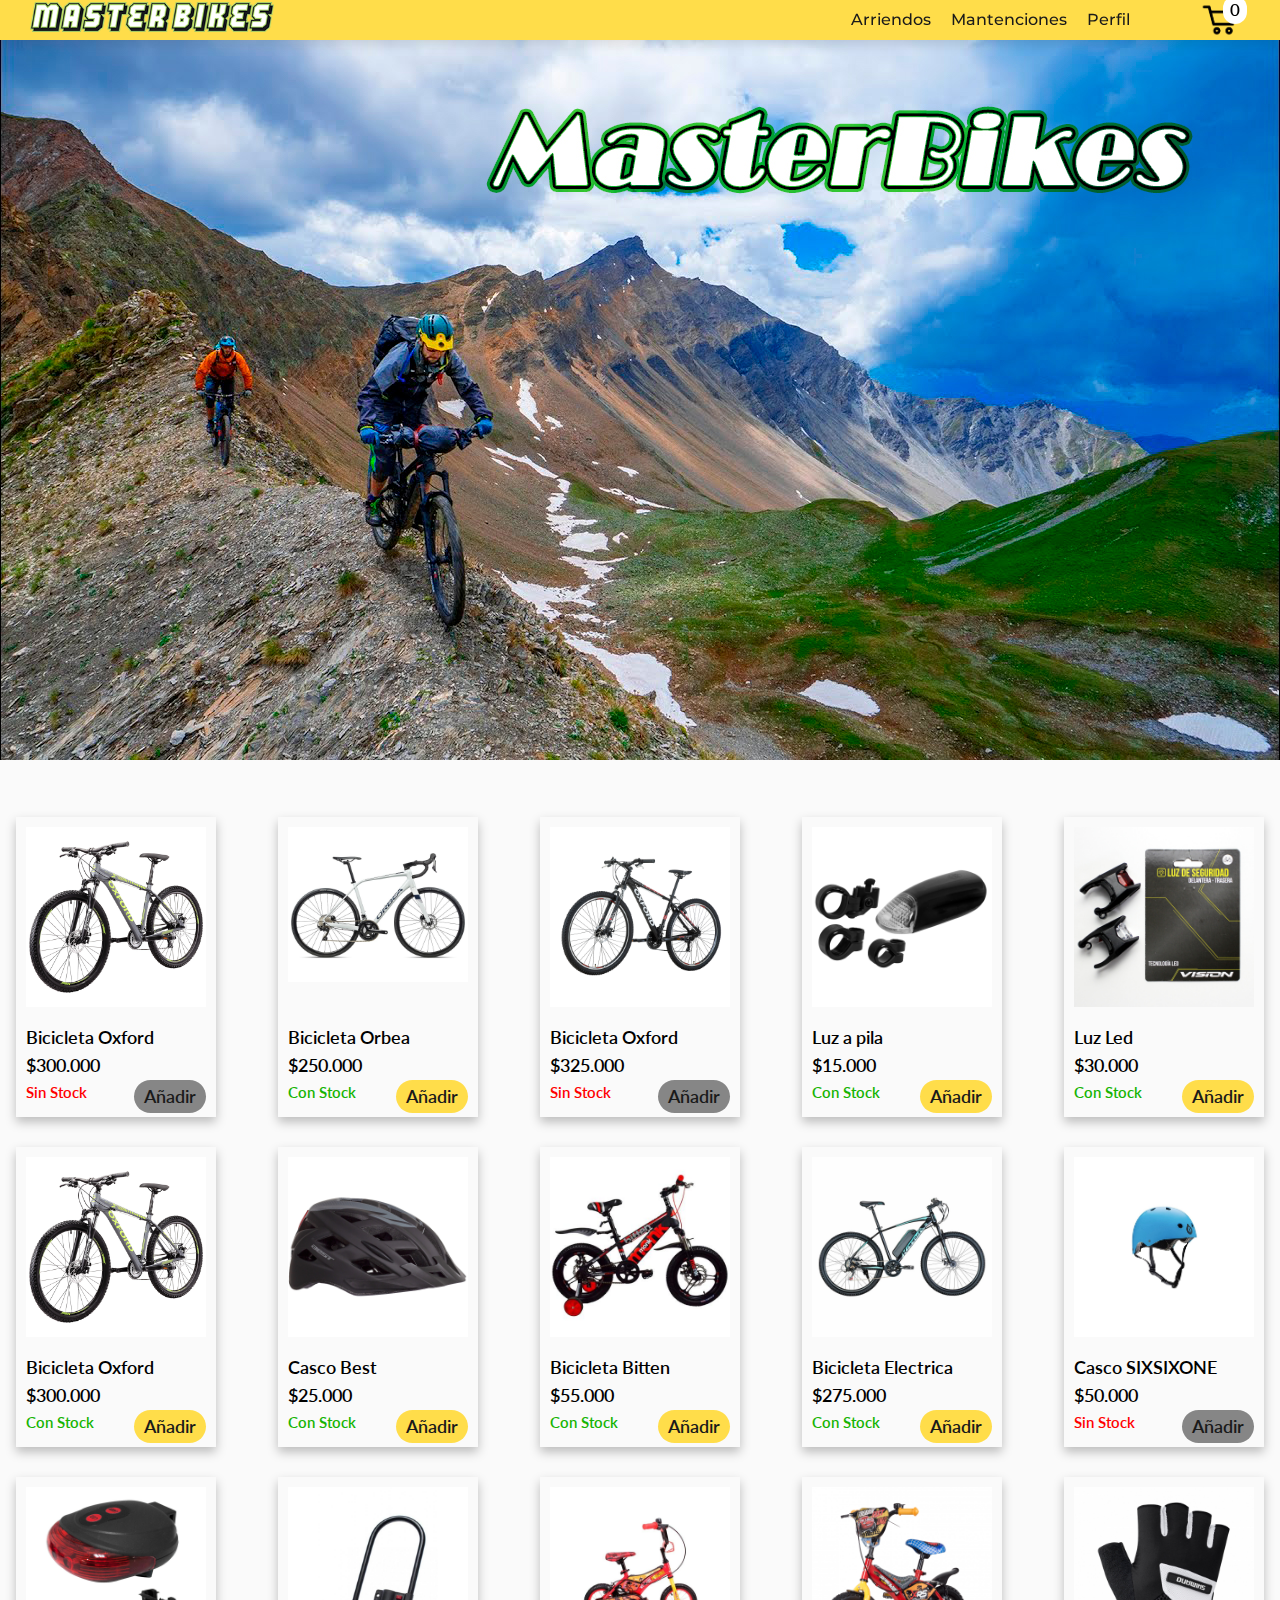
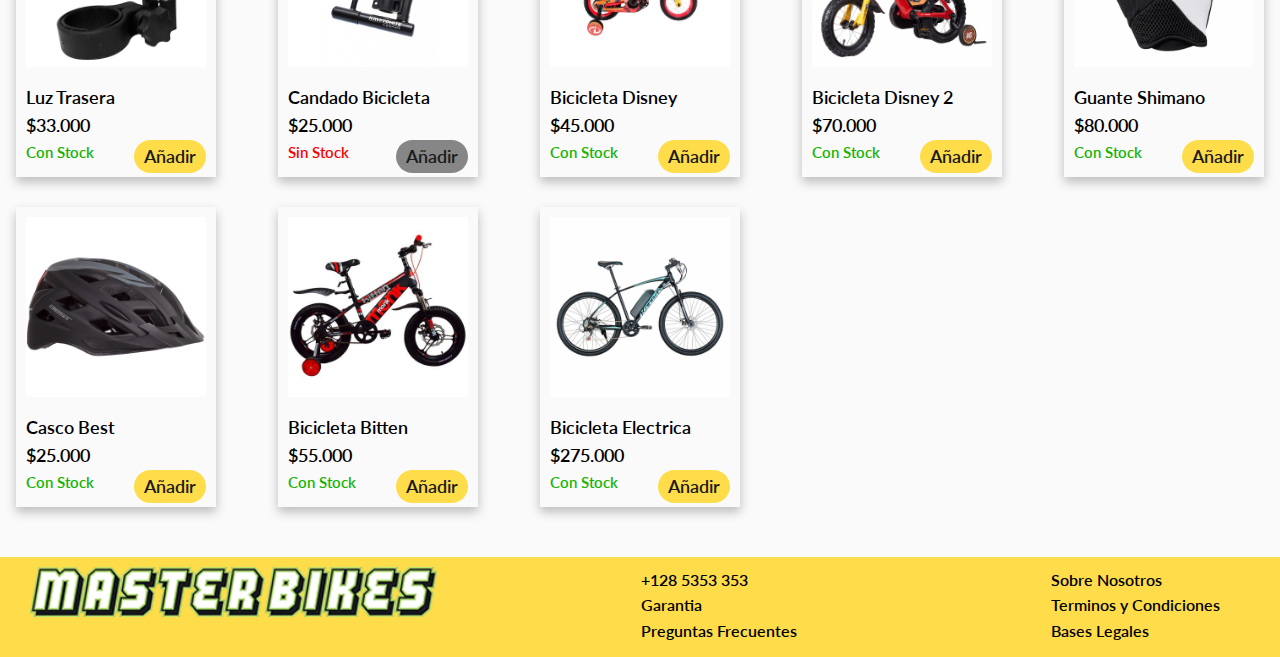
<file: index.html>
<!DOCTYPE html>
<html>

<head>
    <meta charset="utf-8">
    <meta http-equiv="X-UA-Compatible" content="IE=edge">
    <title>Ejercicio Inmobiliaria</title>
    <meta name="viewport" content="width=device-width, initial-scale=1">
    <link rel="icon" type="image/png" href="./img/favicon.png">
    <link rel="preconnect" href="https://fonts.gstatic.com">
    <link
        href="https://fonts.googleapis.com/css2?family=Lato:wght@300;400;700;900&family=Montserrat:wght@300;400;500&display=swap"
        rel="stylesheet">
    <link rel="stylesheet" href="style.css">
</head>

<body>
    <div class="app">
        <div class="navbar">
            <div class="navbar__logo">
                <a href="index.html"><img src="./img/logo3.png" alt="logo"></a>
            </div>
            <div class="navbar__links">
                <a href="#">Arriendos</a>
                <a href="#">Mantenciones</a>
                <a href="#">Perfil</a>
            </div>
            <div class="navbar_cart">
                <img src="./img/cart.png" alt="logo">
                <div class="navbar_cart__counter">0</div>
            </div>
        </div>
        <div class="landing">
            <div class="landing__imgs">
                <img src="./img/portada.jpg">
            </div>
        </div>
        <div class="productos">
            <div class="producto">
                <img class="producto__img" src="./img/b1.jpg">
                <div class="producto__titulo">Bicicleta Oxford</div>
                <div class="producto__precio">$300.000</div>
                <div class="producto__sin-stock">Sin Stock</div>
                <div class="producto__btn--sin-stock">Añadir</div>
            </div>

            <div class="producto">
                <img class="producto__img" src="./img/b2.jpg">
                <div class="producto__titulo">Bicicleta Orbea</div>
                <div class="producto__precio">$250.000</div>
                <div class="producto__stock">Con Stock</div>
                <div class="producto__btn">Añadir</div>
            </div>

            <div class="producto">
                <img class="producto__img" src="./img/b3.png">
                <div class="producto__titulo">Bicicleta Oxford</div>
                <div class="producto__precio">$325.000</div>
                <div class="producto__sin-stock">Sin Stock</div>
                <div class="producto__btn--sin-stock">Añadir</div>
            </div>

            <div class="producto">
                <img class="producto__img" src="./img/luz.jpg">
                <div class="producto__titulo">Luz a pila</div>
                <div class="producto__precio">$15.000</div>
                <div class="producto__stock">Con Stock</div>
                <div class="producto__btn">Añadir</div>
            </div>

            <div class="producto">
                <img class="producto__img" src="./img/luzled.jpg">
                <div class="producto__titulo">Luz Led</div>
                <div class="producto__precio">$30.000</div>
                <div class="producto__stock">Con Stock</div>
                <div class="producto__btn">Añadir</div>
            </div>

            <div class="producto">
                <img class="producto__img" src="./img/b1.jpg">
                <div class="producto__titulo">Bicicleta Oxford</div>
                <div class="producto__precio">$300.000</div>
                <div class="producto__stock">Con Stock</div>
                <div class="producto__btn">Añadir</div>
            </div>

            <div class="producto">
                <img class="producto__img" src="./img/cascoBest.jpg">
                <div class="producto__titulo">Casco Best</div>
                <div class="producto__precio">$25.000</div>
                <div class="producto__stock">Con Stock</div>
                <div class="producto__btn">Añadir</div>
            </div>

            <div class="producto">
                <img class="producto__img" src="./img/bicicletaBitten.jpg">
                <div class="producto__titulo">Bicicleta Bitten</div>
                <div class="producto__precio">$55.000</div>
                <div class="producto__stock">Con Stock</div>
                <div class="producto__btn">Añadir</div>
            </div>

            <div class="producto">
                <img class="producto__img" src="./img/bicicletaElectrica.png">
                <div class="producto__titulo">Bicicleta Electrica</div>
                <div class="producto__precio">$275.000</div>
                <div class="producto__stock">Con Stock</div>
                <div class="producto__btn">Añadir</div>
            </div>

            <div class="producto">
                <img class="producto__img" src="./img/Casco SIXSIXONE.jpg">
                <div class="producto__titulo">Casco SIXSIXONE</div>
                <div class="producto__precio">$50.000</div>
                <div class="producto__sin-stock">Sin Stock</div>
                <div class="producto__btn--sin-stock">Añadir</div>
            </div>

            <div class="producto">
                <img class="producto__img" src="./img/luzTrasera.jpg">
                <div class="producto__titulo">Luz Trasera</div>
                <div class="producto__precio">$33.000</div>
                <div class="producto__stock">Con Stock</div>
                <div class="producto__btn">Añadir</div>
            </div>

            <div class="producto">
                <img class="producto__img" src="./img/candado bicicleta kryptonite.jpg">
                <div class="producto__titulo">Candado Bicicleta</div>
                <div class="producto__precio">$25.000</div>
                <div class="producto__sin-stock">Sin Stock</div>
                <div class="producto__btn--sin-stock">Añadir</div>
            </div>

            <div class="producto">
                <img class="producto__img" src="./img/bicicletaDisney1.jpg">
                <div class="producto__titulo">Bicicleta Disney</div>
                <div class="producto__precio">$45.000</div>
                <div class="producto__stock">Con Stock</div>
                <div class="producto__btn">Añadir</div>
            </div>

            <div class="producto">
                <img class="producto__img" src="./img/bicicletaDisney2.jpg">
                <div class="producto__titulo">Bicicleta Disney 2</div>
                <div class="producto__precio">$70.000</div>
                <div class="producto__stock">Con Stock</div>
                <div class="producto__btn">Añadir</div>
            </div>

            <div class="producto">
                <img class="producto__img" src="./img/guanteShimano.jpg">
                <div class="producto__titulo">Guante Shimano</div>
                <div class="producto__precio">$80.000</div>
                <div class="producto__stock">Con Stock</div>
                <div class="producto__btn">Añadir</div>
            </div>

            <div class="producto">
                <img class="producto__img" src="./img/cascoBest.jpg">
                <div class="producto__titulo">Casco Best</div>
                <div class="producto__precio">$25.000</div>
                <div class="producto__stock">Con Stock</div>
                <div class="producto__btn">Añadir</div>
            </div>

            <div class="producto">
                <img class="producto__img" src="./img/bicicletaBitten.jpg">
                <div class="producto__titulo">Bicicleta Bitten</div>
                <div class="producto__precio">$55.000</div>
                <div class="producto__stock">Con Stock</div>
                <div class="producto__btn">Añadir</div>
            </div>

            <div class="producto">
                <img class="producto__img" src="./img/bicicletaElectrica.png">
                <div class="producto__titulo">Bicicleta Electrica</div>
                <div class="producto__precio">$275.000</div>
                <div class="producto__stock">Con Stock</div>
                <div class="producto__btn">Añadir</div>
            </div>
        </div>

        <div class="pie">
            <div class="pie__img"><img src="./img/logo3.png" alt="logo"></div>
            <div class="pie__info">
                <p>+128 5353 353</p>
                <p>Garantia</p>
                <p>Preguntas Frecuentes</p>
            </div>
            <div class="pie__info">
                <p>Sobre Nosotros</p>
                <p>Terminos y Condiciones</p>
                <p>Bases Legales</p>
            </div>
        </div>
    </div>
    <script src="app.js" async defer></script>
</body>

</html>
</file>
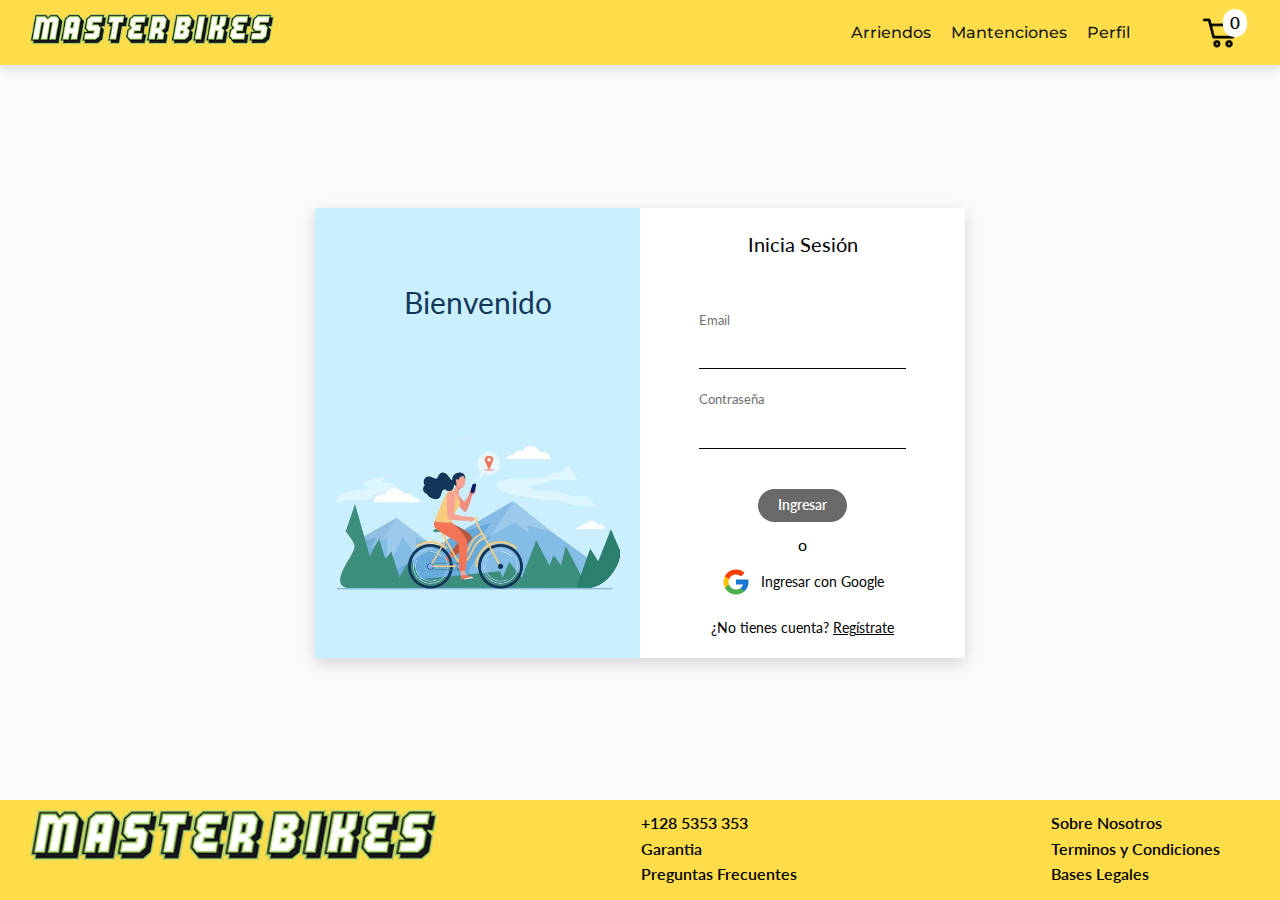
<file: login.html>
<!DOCTYPE html>
<html>

<head>
    <meta charset="utf-8">
    <meta http-equiv="X-UA-Compatible" content="IE=edge">
    <title>Ejercicio Inmobiliaria</title>
    <meta name="viewport" content="width=device-width, initial-scale=1">
    <link rel="icon" type="image/png" href="./img/favicon.png">
    <link rel="preconnect" href="https://fonts.gstatic.com">
    <link
        href="https://fonts.googleapis.com/css2?family=Lato:wght@300;400;700;900&family=Montserrat:wght@300;400;500&display=swap"
        rel="stylesheet">
    <link rel="stylesheet" href="style.css">
    <link rel="stylesheet" href="login.css">
</head>

<body>
    <div class="app">
        <div class="navbar">
            <div class="navbar__logo">
                <a href="index.html"><img src="./img/logo3.png" alt="logo"></a>
            </div>
            <div class="navbar__links">
                <a href="#">Arriendos</a>
                <a href="#">Mantenciones</a>
                <a href="#">Perfil</a>
            </div>
            <div class="navbar_cart">
                <img src="./img/cart.png" alt="logo">
                <div class="navbar_cart__counter">0</div>
            </div>
        </div>

        <div class="login">
            <div class="login__form">
                <div class="login__form__img">
                    <div class="login__form__img__title">Bienvenido</div>
                </div>
                <div class="login__form__inputs">
                    <form action="#">
                        <div class="login__form__inputs__title">Inicia Sesión</div>
                        <div class="input_formulario">
                            <label for="email">Email</label>
                            <input type="email" name="email" id="email" required>
                        </div>
                        <div class="input_formulario">
                            <label for="contraseña">Contraseña</label>
                            <input type="password" name="contraseña" id="contraseña" required>
                        </div>
                        <div class="opciones_inicio">
                            <button class="btn_iniciar" ty>Ingresar</button>
                            <div>o</div>
                            <div class="logo_google"><img src="./img/google.png"> Ingresar con Google</div>
                            <div class="registrate">¿No tienes cuenta? <u>Regístrate</u></div>
                        </div>
                        <div class="error_modal">
                            Datos incorrectos...
                        </div>
                    </form>
                </div>
            </div>
            <div class="loader">
                <img src="./img/loader.gif" alt="loader">
            </div>
        </div>

        <div class="pie">
            <div class="pie__img"><img src="./img/logo3.png" alt="logo"></div>
            <div class="pie__info">
                <p>+128 5353 353</p>
                <p>Garantia</p>
                <p>Preguntas Frecuentes</p>
            </div>
            <div class="pie__info">
                <p>Sobre Nosotros</p>
                <p>Terminos y Condiciones</p>
                <p>Bases Legales</p>
            </div>
        </div>
    </div>
    <script src="login.js" async defer></script>
</body>

</html>
</file>
<file: style.css>
*, *::before, *::after {
    margin: 0px;
    padding: 0px;
    box-sizing: inherit;
}

html {
    /* Colors */
    --color-text: #1a1a1a;
    --color-white: #fafafa;
    --color-grey: #868686;
    --color-accent: #6b5ecf;
    --color-blue: #1f1d2b;
    --color-blue-light: #252837;
    --color-blue-light-2: #2d303f;
    --color-blue-light-3: #5f6275;
    --color-blue-light-4: #abafd1;
    --color-green: #16b402;
    --color-yellow: #FFDD4A;
    /* Fonts */
    --font-primary: 'Lato', sans-serif;
    --font-secondary: 'Montserrat', sans-serif;
    /* Break Points */
    --bp-largest: 50.7em;
    /*-------*/
    box-sizing: border-box;
    font-size: 62.5%;
}

body {
    font-family: var(--font-primary);
    font-size: 1.6rem;
    font-weight: 400;
    line-height: 1.6;
    background-color: var(--color-white);
}

.app {
    height: 100vh;
    display: flex;
    flex-direction: column;
}

.navbar {
    display: grid;
    grid-template-columns: max-content 1fr max-content;
    height: 8rem;
    box-shadow: 0px 5px 10px rgba(0, 0, 0, .1);
    background-color: var(--color-yellow);
    position: -webkit-sticky;
    position: sticky;
    top: 0;
}

.navbar__logo {
    display: flex;
    justify-content: center;
    align-items: center;
    padding: 0rem 3rem;
}

.navbar__logo img {
    height: 3rem;
    width: auto;
    cursor: pointer;
    transition: all .15s ease-out;
}

.navbar__logo img:hover {
    transform: scale(1.05);
}

.navbar__links {
    display: flex;
    justify-content: flex-end;
    align-items: center;
    padding-right: 1rem;
    font-size: 1.6rem;
    font-weight: 500;
    font-family: var(--font-secondary);
}

.navbar__links a, a:visited {
    cursor: pointer;
    color: var(--color-text);
    transition: all .15s ease-out;
    user-select: none;
    text-decoration: none;
    margin-right: 2rem;
}

.navbar__links a:hover {
    color: var(--color-grey);
}

.navbar_cart {
    display: flex;
    justify-content: center;
    align-items: center;
    padding: 0rem 4rem;
    transition: all .15s ease-out;
}

.navbar_cart:hover {
    transform: scale(1.1);
}

.navbar_cart img {
    height: 4rem;
    width: auto;
    cursor: pointer;
    transition: all .15s ease-out;
}

.navbar_cart__counter {
    background-color: white;
    padding: .3px 7px;
    border-radius: 50rem;
    font-weight: 600;
    position: absolute;
    margin-left: 3rem;
    font-size: 1.7rem;
    margin-bottom: 2rem;
}

.landing {
    text-align: center;
    padding-top: 0rem;
    width: 100vw;
    max-width: 150rem;
    margin: 0 auto;
}

.landing__imgs img {
    width: 100%;
    transition: all .15s ease-out;
    cursor: pointer;
}

.productos {
    display: grid;
    grid-template-columns: repeat(auto-fit, minmax(20rem, 1fr));
    justify-items: center;
    padding: 5rem 0rem;
    gap: 3rem;
}

.producto {
    grid-template-columns: 1fr 1fr;
    grid-template-rows: 70% 1fr 1fr;
    height: 30rem;
    width: 20rem;
    padding: 1rem;
    display: grid;
    background-color: var(--color-white);
    font-weight: 600;
    font-size: 1.8rem;
    box-shadow: 0px 5px 10px rgba(0, 0, 0, .25);
    transition: all .15s ease-out;
    cursor: pointer;
}

.producto:hover {
    transform: scale(1.03);
    box-shadow: 0px 5px 20px rgba(0, 0, 0, .17);
}

.producto__img {
    width: 100%;
    padding-bottom: 2rem;
    grid-column: 1/-1;
}

.producto__titulo {
    grid-column: 1/-1;
}

.producto__precio {
    grid-column: 1/-1;
}

.producto__sin-stock {
    font-size: 1.5rem;
    font-weight: 600;
    color: red;
}

.producto__stock {
    font-size: 1.5rem;
    font-weight: 600;
    color: var(--color-green);
}

.producto__btn {
    background-color: var(--color-yellow);
    color: var(--color-text);
    font-weight: 600;
    width: min-content;
    padding: .2rem 1rem;
    border-radius: 50rem;
    justify-self: end;
    transition: all .15s ease-out;
    cursor: pointer;
    grid-column: 2/-1;
    user-select: none;
}

.producto__btn:hover {
    transform: scale(1.05);
    transform: translateY(-5px);
}

.producto__btn:active {
    transform: scale(1.02);
    transform: translateY(-1px);
}

.producto__btn--sin-stock {
    background-color: var(--color-grey);
    color: var(--color-text);
    font-weight: 600;
    width: min-content;
    padding: .2rem 1rem;
    border-radius: 50rem;
    justify-self: end;
    transition: all .15s ease-out;
    cursor: pointer;
    grid-column: 2/-1;
    user-select: none;
}

.pie {
    margin-top: auto;
    display: flex;
    justify-content: space-between;
    align-content: center;
    min-height: 10rem;
    padding: 1rem;
    background-color: var(--color-yellow);
}

.pie img {
    height: 5rem;
    margin-left: 2rem;
}

.pie__info {
    margin-right: 5rem;
    font-weight: 600;
}

.pie p {
    cursor: pointer;
    transition: all .1s ease-out;
}

.pie p:hover {
    color: rgb(102, 102, 102);
}
</file>
<file: login.css>
.login {
    height: 100%;
    width: 100%;
    display: flex;
    justify-content: center;
    align-items: center;
}

.login__form {
    background-color: #caefff;
    color: #13375b;
    width: 65rem;
    height: 45rem;
    display: grid;
    grid-template-columns: 1fr 1fr;
    box-shadow: 0px 5px 15px rgba(0, 0, 0, .15);
}

.login__form__img {
    background-image: url("./img/bikeillustration.png");
    background-position: 50% 80%;
    background-size: contain;
    background-repeat: no-repeat;
    display: flex;
    justify-content: center;
}

.login__form__img__title {
    font-size: 3rem;
    margin-top: 7rem;
}

.login__form__inputs {
    position: relative;
    background-color: #ffffff;
    color: black;
    display: flex;
    flex-direction: column;
    justify-content: top;
    align-items: center;
}

.login__form__inputs__title {
    font-size: 2rem;
    margin-top: 2rem;
    margin-bottom: 5rem;
    text-align: center;
}

.input_formulario {
    margin-top: 2rem;
}

label {
    display: block;
    font-size: 1.3rem;
    color: #707070;
}

input {
    border: none;
    border-bottom: 1px solid #000;
    padding: 1rem 0px;
    font-size: 1.6rem;
}

input:focus, textarea:focus, select:focus {
    outline: none;
}

.opciones_inicio {
    display: flex;
    flex-direction: column;
    align-items: center;
    margin-top: 4rem;
}

button, input[type="submit"], input[type="reset"] {
    background: none;
    color: inherit;
    border: none;
    padding: 0;
    font: inherit;
    cursor: pointer;
    outline: inherit;
}

.btn_iniciar {
    background-color: #696969;
    color: white;
    font-weight: 600;
    font-size: 1.4rem;
    width: fit-content;
    padding: .5rem 2rem;
    border-radius: 5rem;
    transition: all .1s ease-out;
}

.btn_iniciar:hover {
    transform: translateY(-3px);
    box-shadow: 0px 3px 5px rgba(0, 0, 0, .3);
}

.btn_iniciar:active {
    transform: translateY(0px);
    box-shadow: 0px 3px 5px rgba(0, 0, 0, 0);
}

.opciones_inicio div {
    margin-top: 1rem;
}

.opciones_inicio img {
    height: 3rem;
    margin-right: 1rem;
}

.logo_google {
    display: flex;
    align-items: center;
    font-size: 1.4rem;
    cursor: pointer;
    margin-bottom: 1rem;
}

.logo_google:hover {
    color: rgb(139, 139, 139);
}

.registrate {
    font-size: 1.4rem;
}

.registrate u {
    cursor: pointer;
}

.registrate u:hover {
    color: rgb(139, 139, 139);
}

.loader {
    display: none;
}

.error_modal {
    position: absolute;
    left: 60%;
    bottom: 20%;
    width: fit-content;
    padding: .5rem 2rem;
    border-radius: 0px 1rem 1rem 1rem;
    background-color: #caefff;
    font-weight: 600;
    color: #13375b;
    box-shadow: 0px 5px 8px rgba(0, 0, 0, .3);
    display: none;
    transition: all .2s ease-out;
}
</file>
